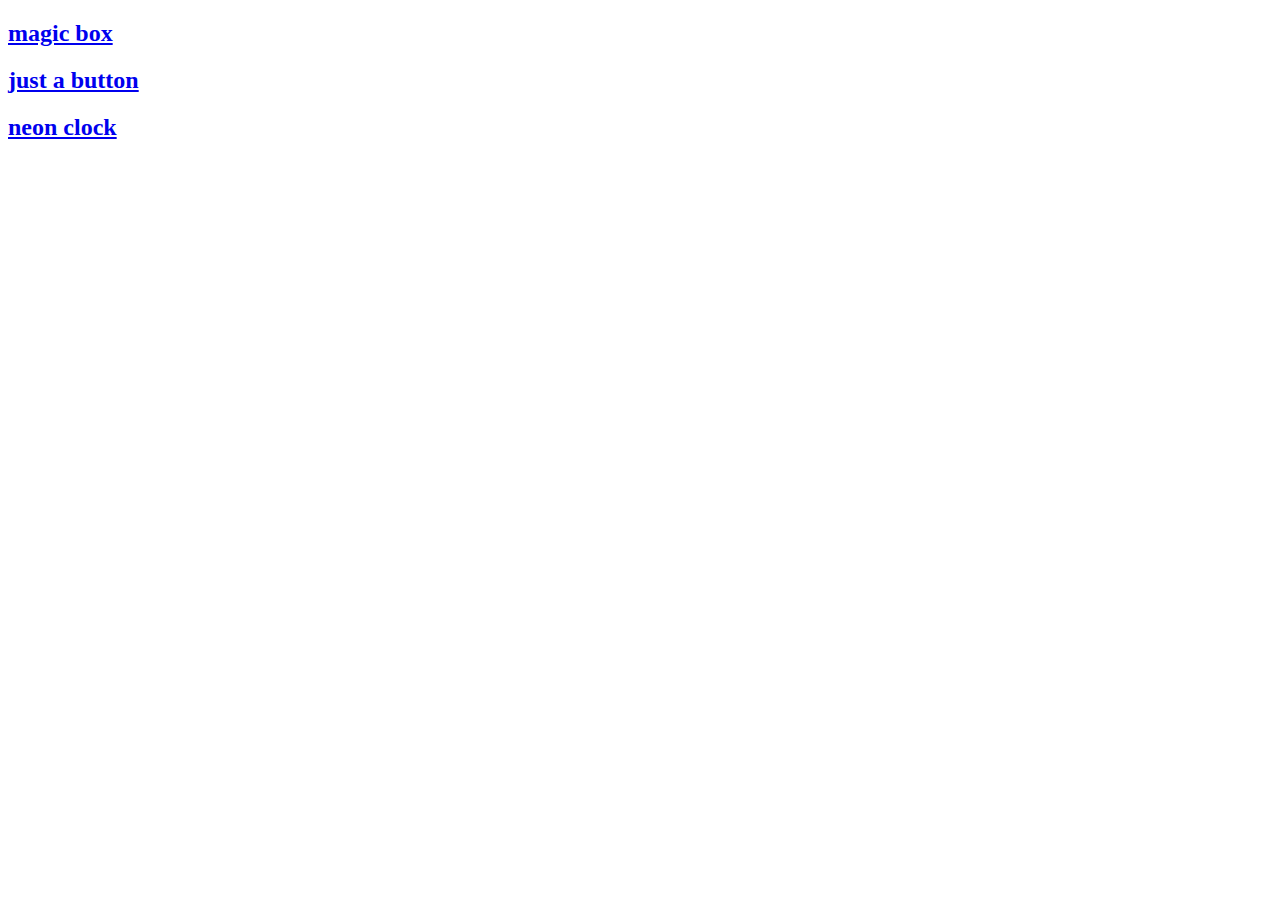
<file: index.html>
<!DOCTYPE html>
<html lang="en">
<head>
    <meta charset="UTF-8">
    <meta http-equiv="X-UA-Compatible" content="IE=edge">
    <meta name="viewport" content="width=device-width, initial-scale=1.0">
    <title>animations</title>
</head>
<body>
</head>
<body>
    <h2><a href="1.box/index.html">magic box</a></h2> 
    <h2><a href="2.my-button/index.html">just a button</a></h2> 
    <h2><a href="4.clock/index.html">neon clock</a></h2>
</body>
</html>
</file>
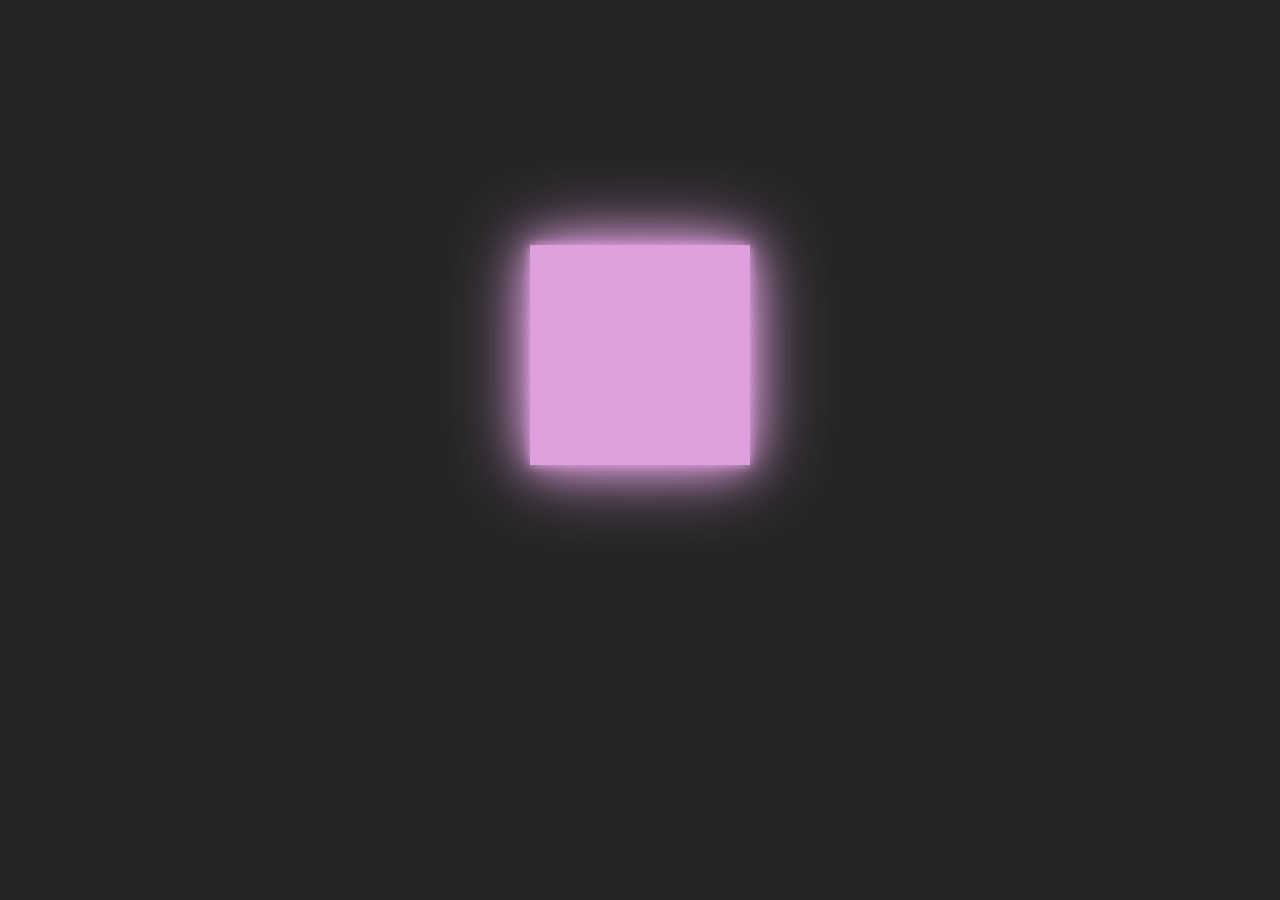
<file: 1.box/index.html>
<!DOCTYPE html>
<html lang="en">
<head>
    <meta charset="UTF-8">
    <meta http-equiv="X-UA-Compatible" content="IE=edge">
    <meta name="viewport" content="width=device-width, initial-scale=1.0">
    <link rel="stylesheet" href="./lib/css/style.css">
    <title>my-box</title>
</head>
<body>
    <main>
        <div class="box"></div>
    </main>
</body>
</html>
</file>
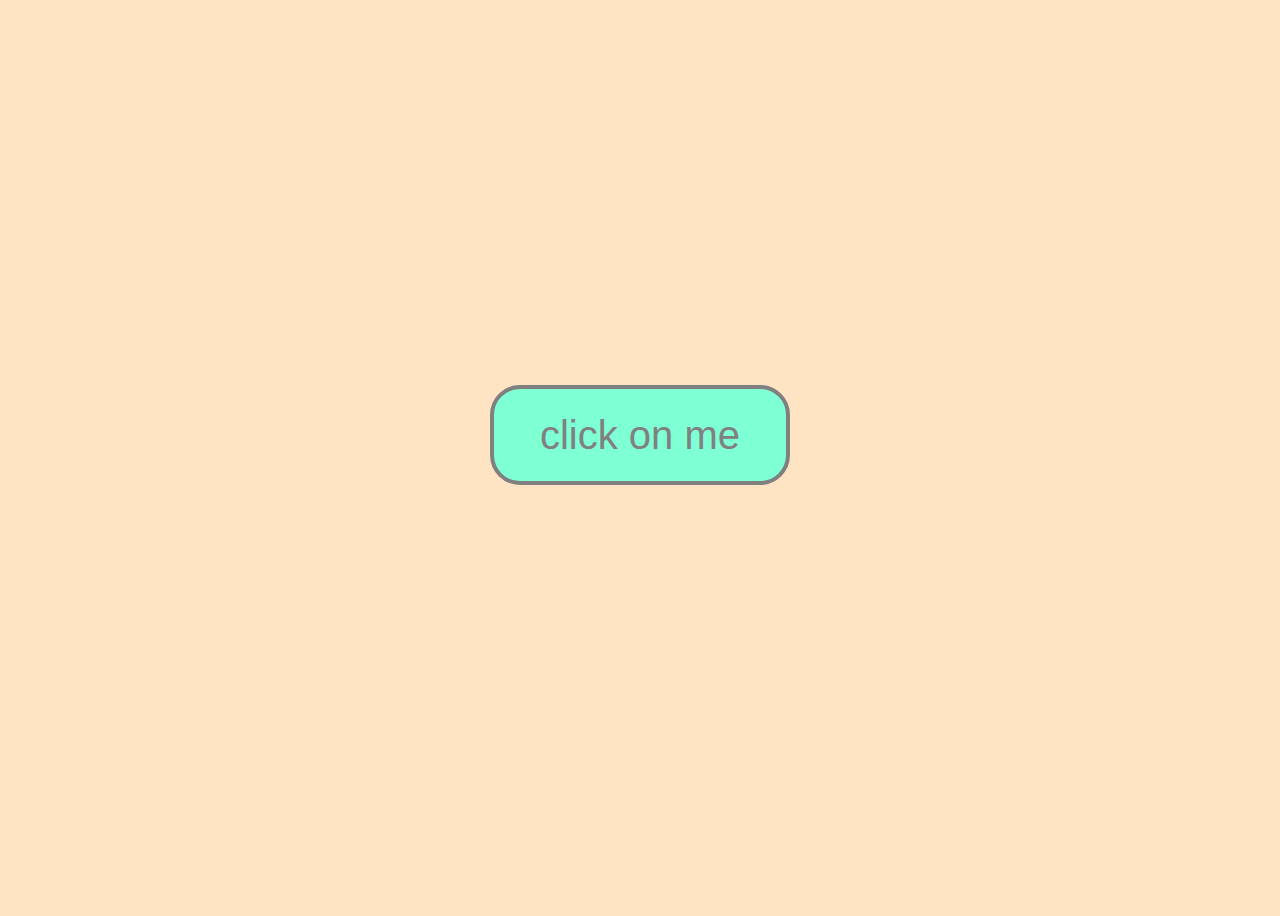
<file: 2.my-button/index.html>
<!DOCTYPE html>
<html lang="en">
<head>
    <meta charset="UTF-8">
    <meta http-equiv="X-UA-Compatible" content="IE=edge">
    <meta name="viewport" content="width=device-width, initial-scale=1.0">
    <link rel="stylesheet" href="./lib/css/style.css">
    <title>my-button</title>
</head>
<body>
    <div>
        <button class="btn">click on me</button>
            <div class="text">By clicking the button above,<br/>
            you automatically agree to our <a href="#">Privacy Policy</a>
            </div>
    </div>   
</body>
</html>
</file>
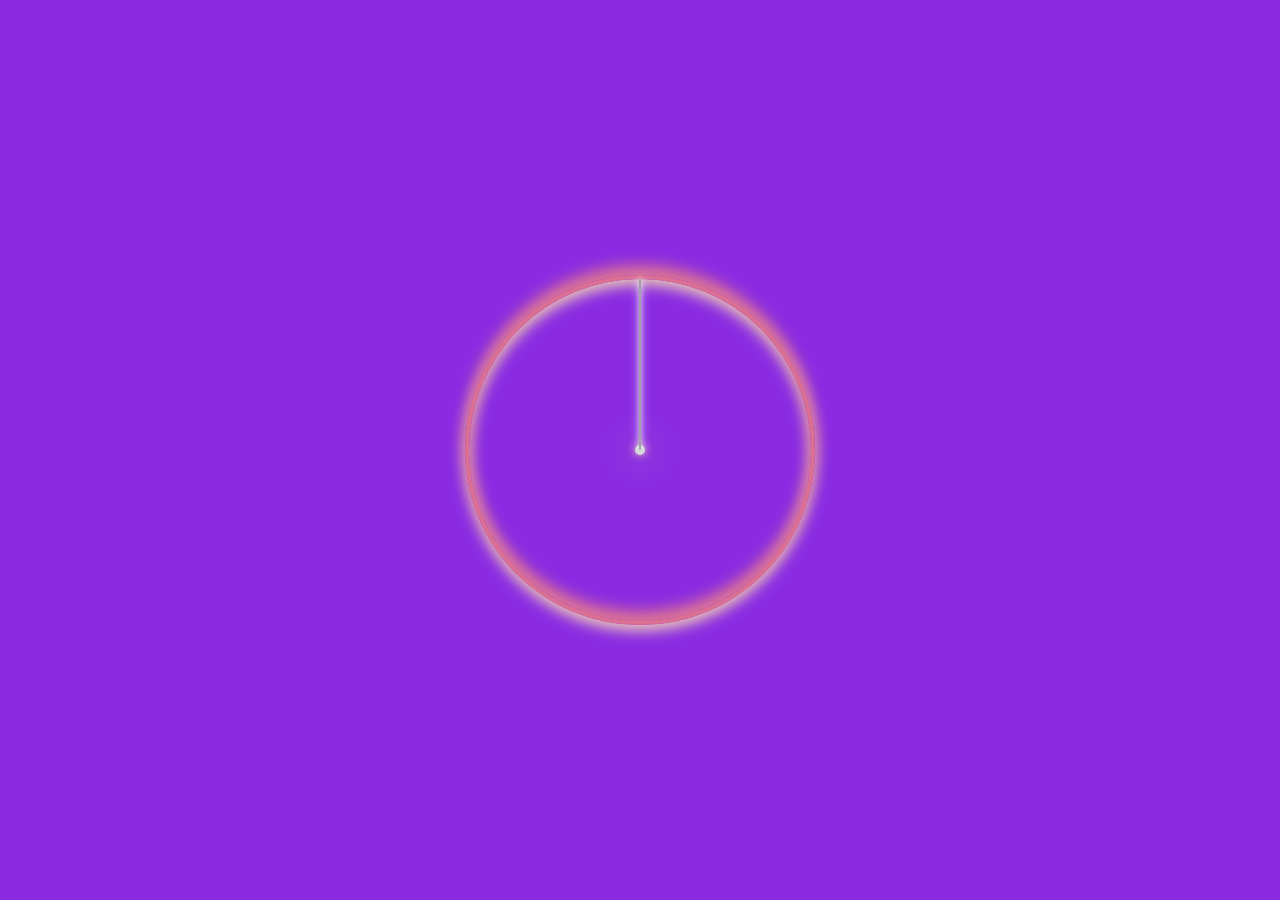
<file: 4.clock/index.html>
<!DOCTYPE html>
<html lang="en">
<head>
  <meta charset="UTF-8">
  <meta http-equiv="X-UA-Compatible" content="IE=edge">
  <meta name="viewport" content="width=device-width, initial-scale=1.0">
  <link rel="stylesheet" href="./lib/css/style.css">
  <title>Document</title>
</head>
<body> 
    <div class="clock">
      <div class="dot"></div>
        <div class="second">
          </div>
        </div>
    </div>

</body>
</html>
</file>
<file: 1.box/lib/css/style.css>
body {
    display: flex;
    align-items: center;
    flex-direction: column;

    background-color: rgb(37, 37, 37);
}

main {
    display: flex;
    justify-content: center;
    align-items: center;

    width: 15cm;
    height: 15cm;

    margin-top: 5%;
    margin-bottom: 5%;
}

.box {
    width: 220px;
    height: 220px;
    background-color: plum;
    box-shadow: 0px 0px 10px plum, 0px 0px 40px plum,0px 0px 80px plum;

    animation: rotate 2s linear infinite;
}

@keyframes rotate {
    100% {
         transform: rotate(-360deg)
        }
</file>
<file: 2.my-button/lib/css/style.css>
body {
    height: 100vh;
    display: flex;
    justify-content: center;
    align-items: center;
    background-color: bisque;
    text-transform: arial;
}

.btn {
    width: 300px;
    height: 100px;
    cursor: pointer;
    background-color: aquamarine;
    color: gray;
    font-size: 40px;
    border-radius: 30px;
    outline: none;
    border: 4px solid gray;

    transition: 0.2s;
}

.btn:hover {
    transform:translateY(-5px);
    box-shadow: 2px 7px  0px plum;
    color: plum;
    border: 4px solid plum;
}

.btn:hover +.text {
    opacity:100%;

    transition: all 0.5s;
    transition-delay: 0.5s;
}

.text {
    text-align: center;
    margin-top: 12px;
    text-transform: arial;
    font-size: 15px;
    font-weight: lighter;
    color: gray;
    opacity: 0%;

    transition: all 1s;
    transition-delay: 1s;
}

.btn:active {
    transform: translateY(-2px);
    box-shadow: 0px 3px 0px gray;
    color: gray;
    border: 4px solid gray;
}
</file>
<file: 4.clock/lib/css/style.css>
* {
    margin: 0;
    padding: 0;
    box-sizing: border-box;
}

body {
    display: flex;
    justify-content: center;
    align-items: center;
    min-height: 100vh;
    width: 100%;
    background-color: blueviolet;
}

.clock {
    width: 350px;
    height: 350px;
    display: flex;
    justify-content: center;
    align-items: center;
    border: 4px solid palevioletred;
    border-radius: 50%;
    box-shadow: 0 -10px 15px palevioletred ,
    inset 0 -10px 15px palevioletred,
    0 5px 15px wheat,
    inset 0 5px 15px wheat;
    position: relative;
}

.dot {
    position:absolute;
    width: 10px;
    height: 10px;
    border-radius: 50%;
    background: rgb(209, 213, 212);
    box-shadow: 0 0 10px wheat, 0 0 40px wheat, 0 0 80px rgb(255, 255, 255);
}

.second {
    width: 2px;
    height: 50%;
    background: rgb(163, 163, 163);
    box-shadow: 0 0 5px white,0 0 10px white;
    margin: 0 0 50% 0;
    position: absolute;
    animation: circle 60s infinite;
    transform-origin: 50% 100%;
    animation-timing-function: linear;
}


@keyframes circle {
    100% {
        transform: rotate(360deg);
    }
}
</file>
